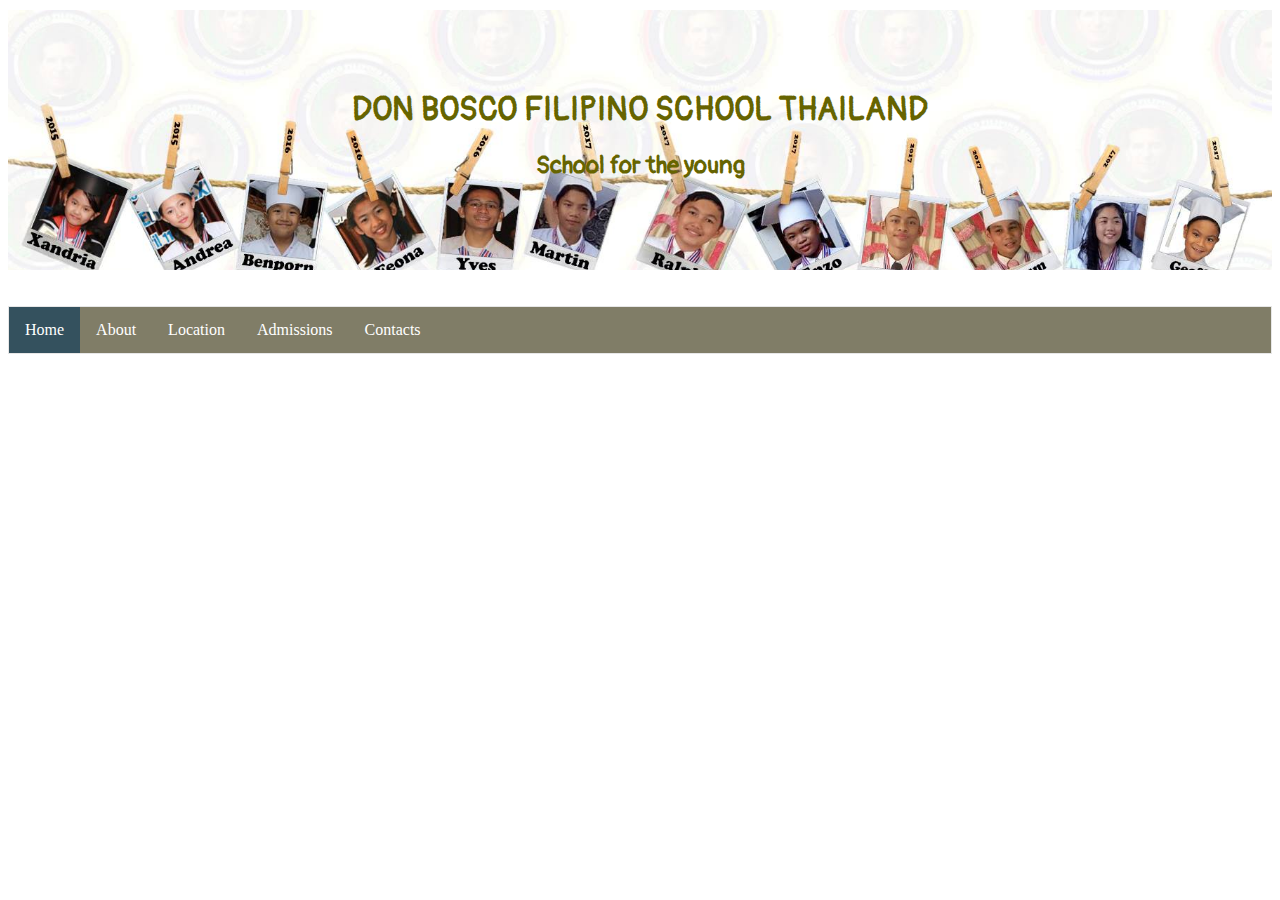
<file: html/html practice.html/donbosco.html>
<!DOCTYPE html>
<html>
  <head>
    <title>DON BOSCO FILIPINO SCHOOL WEBSITE </title>
    <link rel="stylesheet" type="text/css" href="donboscostyle.css">
  </head>

  <body>
    <div class= "header">
       <h1> DON BOSCO FILIPINO SCHOOL THAILAND </h1>
       <h2> School for the young </h2>
     </div>
     <br>
   </br>

     <ul>
       <li><a class="active" href="#home">Home</a></li>
       <li><a href="#about">About</a></li>
       <li><a href="#location">Location</a><li>
       <li><a href="#admissions">Admissions</a><li>
       <li><a href="#contacts">Contacts</a></li>
     </ul>


  </body>
</html>
</file>
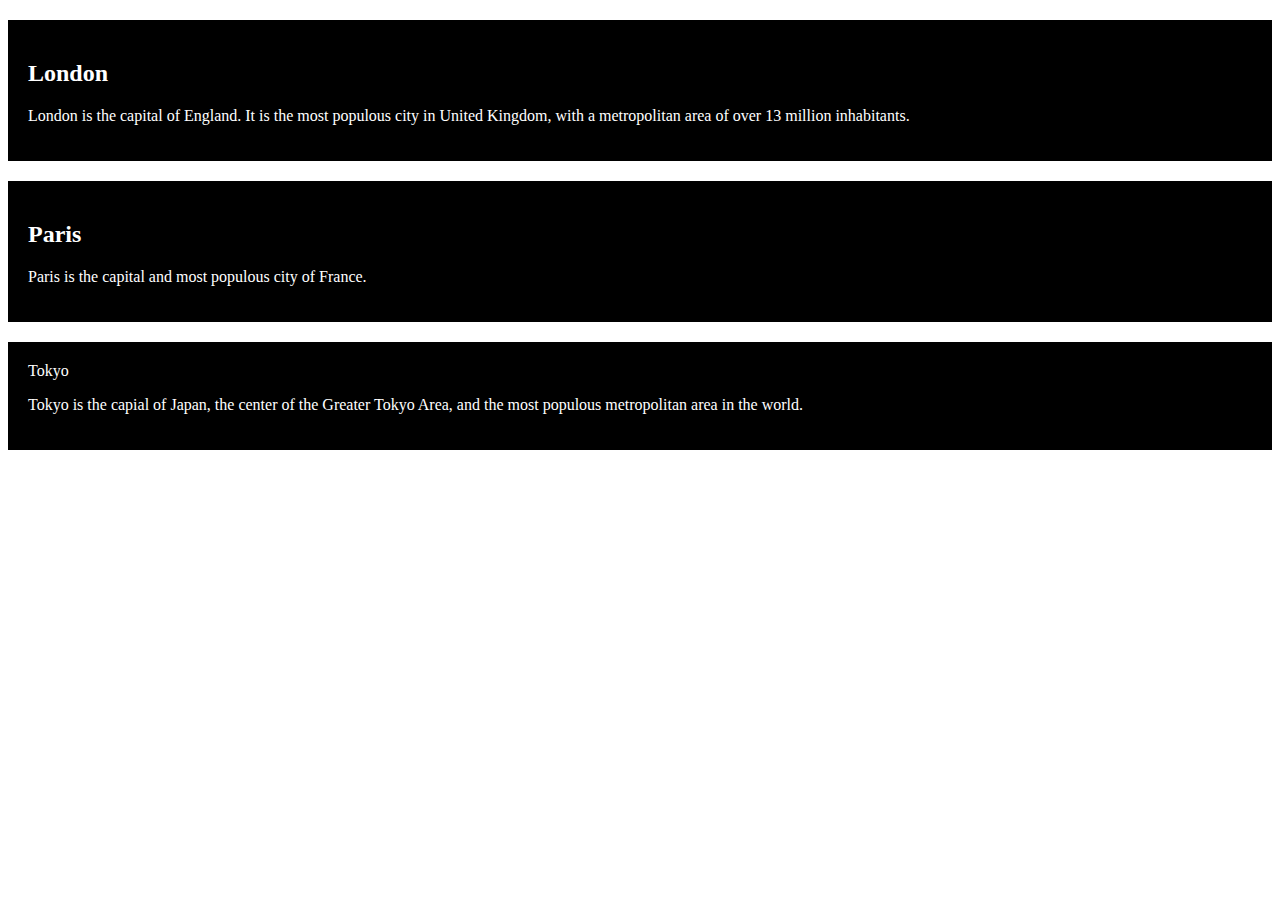
<file: html/html practice.html/html practice.html>
<!DOCTYPE html>
<html>
<head>
  <style>
  div.cities {
    background-color: black;
    color: white;
    margin: 20px 0 20px 0;
    padding: 20px;
  }
  </style>
</head>
<body>

  <div class="cities">
    <h2> London </h2>
    <p> London is the capital of England. It is the most populous city in
      United Kingdom, with a metropolitan area of over 13 million inhabitants. </p>
  </div>

  <div class="cities">
    <h2> Paris </h2>
    <p>Paris is the capital and most populous city of France. </p>
  </div>

  <div class = "cities"
  <h2>Tokyo</h2>
  <p>Tokyo is the capial of Japan, the center of the Greater Tokyo Area,
    and the most populous metropolitan area in the world. </p>
  </div>

</body>
</html>
</file>
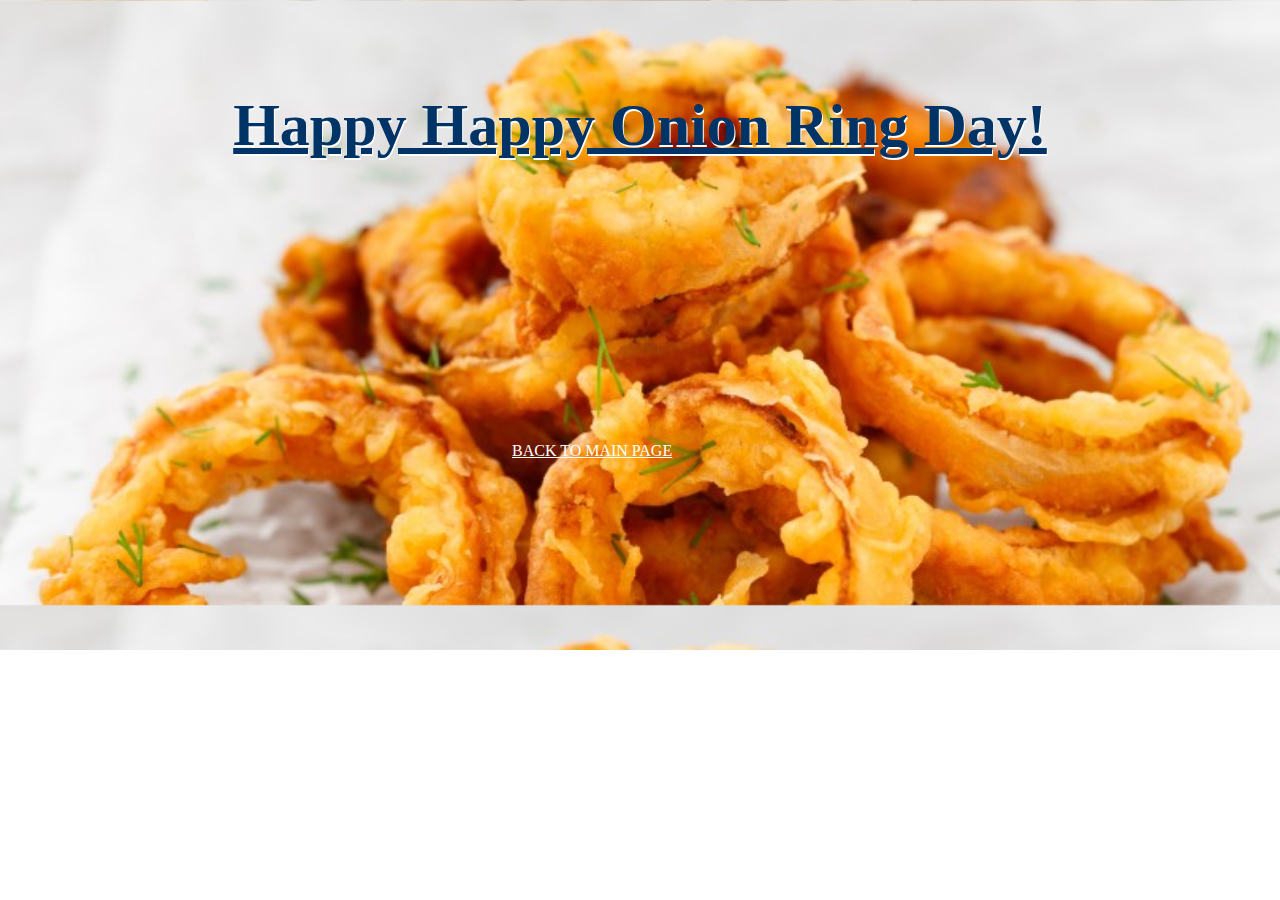
<file: html/references/onions 2/next.html>
<!DOCTYPE html>
<html>
  <head>
    <title>Onion Ring Day</title>
    <link rel="stylesheet" href="css/style.css">
  </head>
  <body>
    <!-- This is the Home Page -->
    <div class="pages bg" id="home">
      <div id="banner">
        <h1>Happy Happy Onion Ring Day!</h1>
        <div id="nav">
            <a href="onion.html">BACK TO MAIN PAGE</a>
        </div>
      </div>
    </div>

  </body>
</html>
</file>
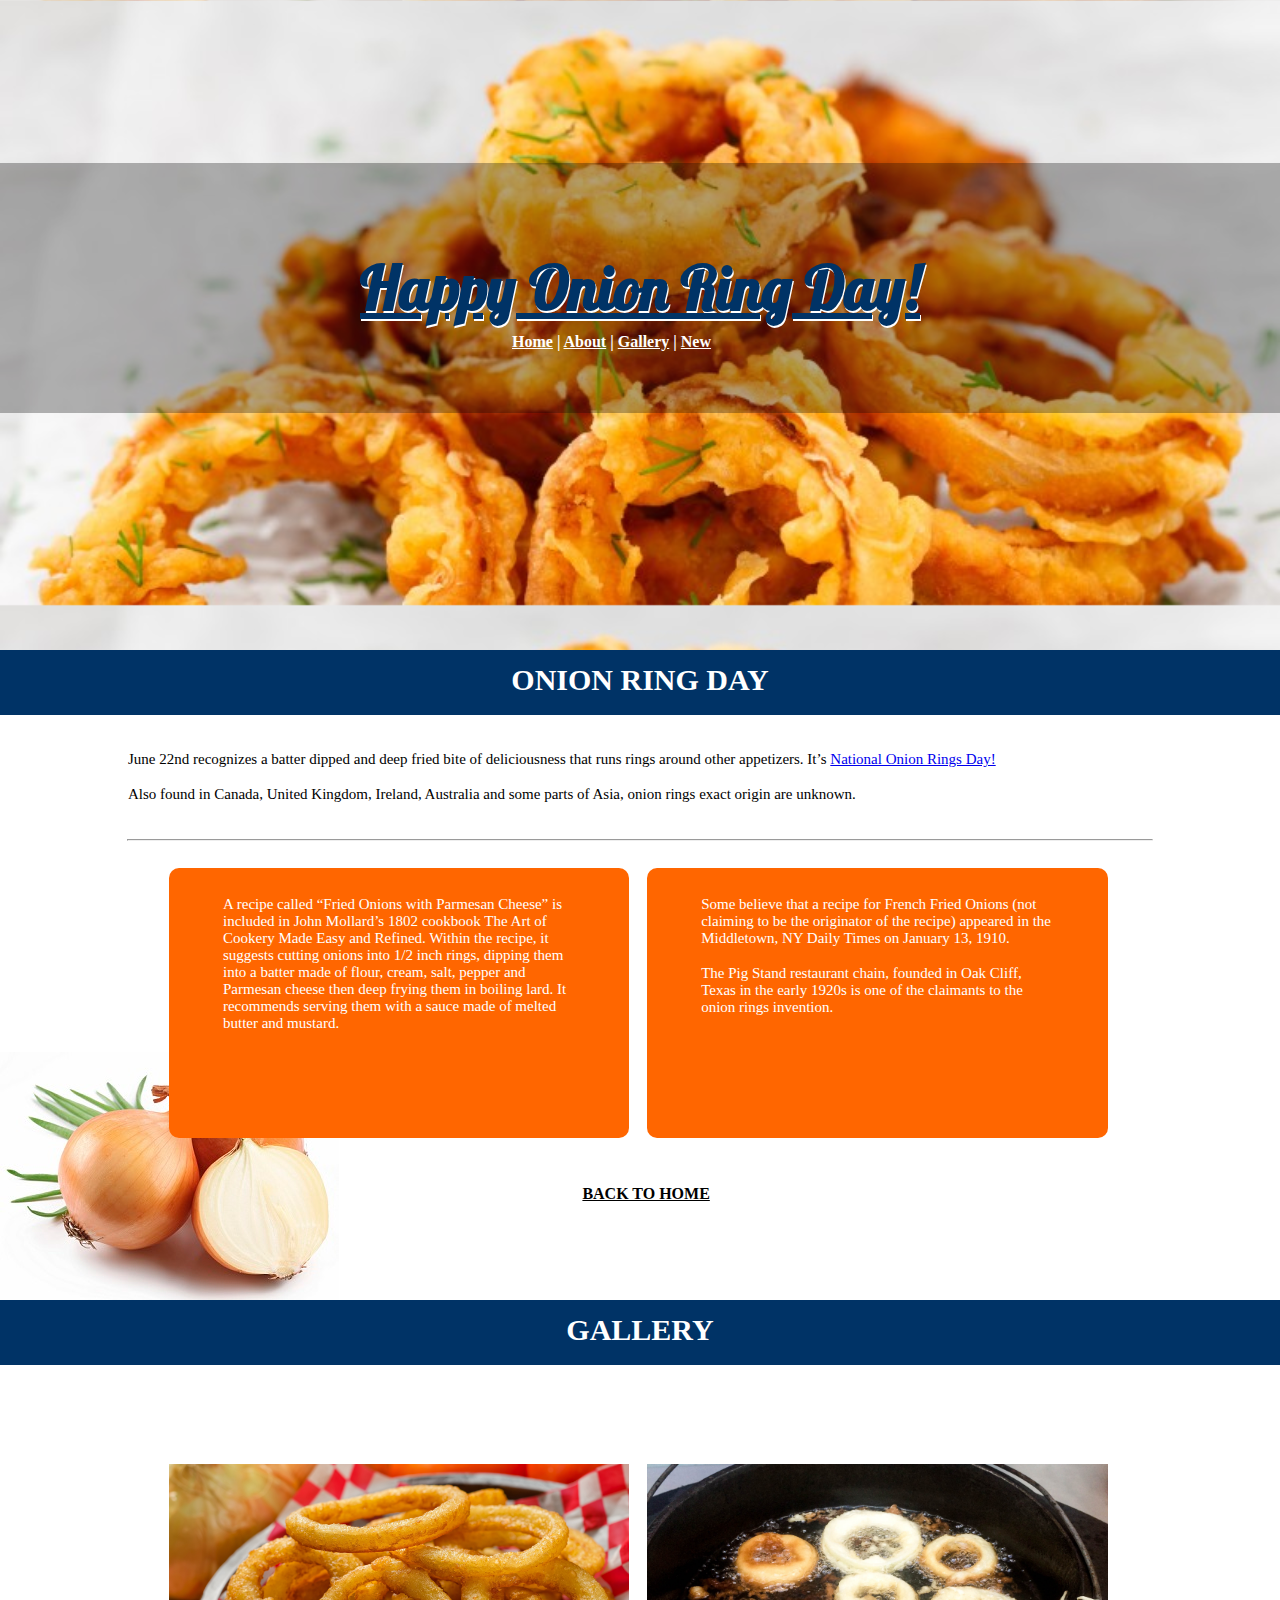
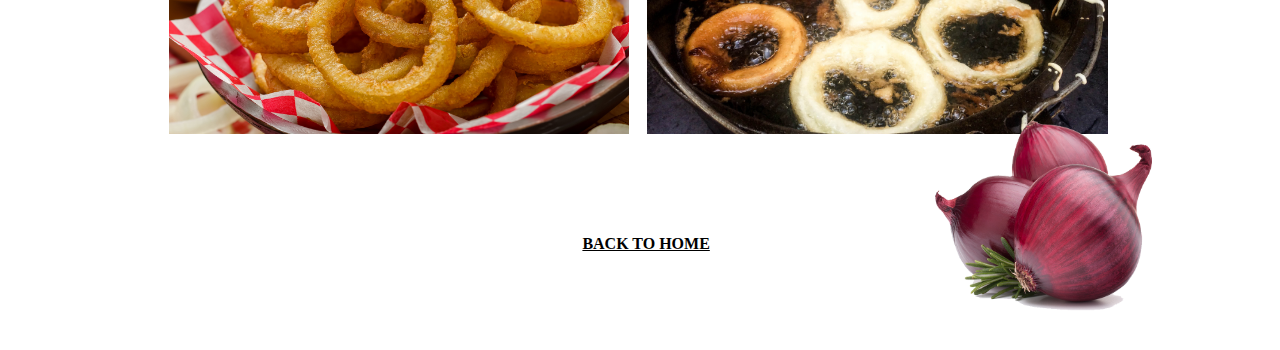
<file: html/references/onions 2/onion.html>
<!DOCTYPE html>
<html>
  <head>
    <title>Onion Ring Day</title>
    <link rel="stylesheet" href="css/style.css">
  </head>
  <body>
    <!-- This is the Home Page -->
    <div class="pages bg" id="home">
      <div class="banner">
        <h1>Happy Onion Ring Day!</h1>
        <div id="nav">
            <a href="#home">Home</a> | <a href="#about">About</a> | <a href="#gallery">Gallery</a> | <a href="next.html">New</a>
        </div>
      </div>
    </div>

    <!-- This is the About Page  -->
    <div class="pages onion" id="about">
      <div class="header">
          <h6>ONION RING DAY</h6>
      </div>
      <br />
      <div>
        <br />
        <p>June 22nd recognizes a batter dipped and deep fried bite of deliciousness that runs rings around other appetizers.  It’s <a href="https://www.nationaldaycalendar.com/national-onion-rings-day-june-22/">National Onion Rings Day!</a></p>
        <br />
        <p>Also found in Canada, United Kingdom, Ireland, Australia and some parts of Asia, onion rings exact origin are unknown.</p>
      <br />  <br /> <hr /> <br />
        <div class="row">
          <div class="col">
            <br />
            <p>A recipe called “Fried Onions with Parmesan Cheese” is included in John Mollard’s 1802 cookbook The Art of Cookery Made Easy and Refined.  Within the recipe, it suggests cutting onions into 1/2 inch rings, dipping them into a batter made of flour, cream, salt, pepper and Parmesan cheese then deep frying them in boiling lard. It recommends serving them with a sauce made of melted butter and mustard.</p>
          </div>
          <div class="col">
            <br />
            <p>Some believe that a recipe for French Fried Onions (not claiming to be the originator of the recipe) appeared in the Middletown, NY Daily Times on January 13, 1910.</p>
            <br />
            <p>The Pig Stand restaurant chain, founded in Oak Cliff, Texas in the early 1920s is one of the claimants to the onion rings invention.</p>
          </div>
        </div>
      </div>
      <div class="back">
                <a href="#home">BACK TO HOME</a>
      </div>
    </div>

<!-- This is the Gallery Page -->
<div class="pages" id="gallery">
  <div class="header">
      <h6>GALLERY</h6>
  </div>
  <br />
  <div>
    <br />
    <br />  <br />
    <br />
    <div class="row">

       <!-- This is image 1-->
      <div class="col o1 no-radius">
        <iframe width="100%" height="100%" src="https://www.youtube.com/embed/u9D8Z4SfrXM" frameborder="0" allowfullscreen></iframe>
      </div>
      <div class="col o2 no-radius">
        <!-- This is image 2. -->
      </div>
    </div>
  </div>
  <img class="red" src="images/red.png" alt="Red Onion" />
  <div class="back">
            <a href="#home">BACK TO HOME</a>
  </div>
</div>








  </body>
</html>
</file>
<file: html/html practice.html/donboscostyle.css>
@import url('https://fonts.googleapis.com/css?family=Pangolin');

div.header{
   background-image: url("donboscoimages/pic.jpeg");
   background-size: 100%;
   margin-top: 10px;
   padding: 70px;
      }

h1, h2{
  color: #666400;
  font-weight: bold;
  position: relative;
  text-align: center;
  margin-top: 10px;
  font-family: 'Pangolin';
}

ul{
  list-style-type: none;
  margin:0;
  padding: 0;
  overflow: hidden;
  border: 1px solid #e7e7e7;
  background-color: #807D67;
}

li {
  float: left;
}

li a {
  display: block;
  color: white;
  text-align: center;
  padding: 14px 16px;
  text-decoration: none;
}

li a:hover:not(.active) {
  background-color: #345A5E;
}

li a.active{
  color: white;
  background-color: #34515E
}

.dropbtn {
  background-color: #4CAF50;
  color: white;
  padding: 16px;
  font-size: 16px;
  border: none;
  cursor: pointer;
}

.dropdown {
  position: relative;
  display: inline-block;
}

.dropdown-content {
  display: none;
  position:absolute;
  background-color: #f9f9f9;
  min-width: 160px;
  box-shadow:0px 8px 16px 0px rgba(0,0,0,0,2);
  z-index: 1;
}

.dropdown-content a{
  color: black;
  padding: 12px 16px;
  text-decoration: none;
  display: block;
}

.dropdown-content a:hover {background-color: #f1f1f1}

.dropdown:hover .dropdown-content {
  display:block;
}
.dropdown:hover .dropbtn {
  background-color: #3e8e41;
}
</file>
<file: html/references/onions 2/css/style.css>
@import url('https://fonts.googleapis.com/css?family=Lobster');

      *{
        padding: 0px;
        margin: 0px;
      }

      .pages{
        width: 100%;
        height: 650px;
        position: relative;
      }

      .bg{
        background-image: url('../images/bg.jpg');
        background-size: 100%, 100%;
      }

      .banner{
        width: 100%;
        height: 250px;
        position: relative;
        top: 25%;
        background-color: rgba(8, 8, 8, 0.3);
        /*background-color: rgba(0, 51, 102, 0.3);*/
        font-weight: bolder;
        font-family: lobster;

      }
      h1{
        font-size: 60px;
        line-height: 250px;
        color: #003366;
        text-decoration: underline;
        text-align: center;
        text-shadow: 1px 2px #FFFFFF;
      }
      /*h1:hover{
      background-color: rgba(255, 0, 0  , 0.3);
      }*/

      #nav{
        position: absolute;
        top: 68%;
        left: 40%;
        color: #FFFFFF;
        font-family: verdana;
      }

      #nav a:link{
        color: #FFFFFF;
      }

    #nav a:hover{
          text-decoration: overline;
      }

    #nav a:visited{
        color: #FFFFFF;
      }

    .header{
          position: relative;
          width: 100%;
          height: 10%;
          background-color: #003366;
          font-family: 'times new roman';
      }

      h6{
        color: #FFFFFF;
        height: 100%;
        width: 100%;
        text-align: center;
        font-size: 30px;
        line-height: 200%;
      }

      p{
        width: 80%;
        margin: auto;
        font-size: 15px;
        font-family: verdana;
      }

      .row{
        width: 80%;
        padding-left: 5%;
        margin: auto;
        position: relative;
        color: #FFFFFF;
      }

      .col{
        float: left;
        padding: 1%;
        margin: 0.85%;
        width: 43%;
        height: 250px;
        background-color: #FF6600;
        border-radius: 10px;
      }

      .no-radius{
        border-radius: 0;

      }
      .onion{
        background-image: url(../images/onion.jpg);
        background-repeat: no-repeat;
        background-position: left bottom;
      }


      hr{
        width: 80%;
        margin: auto;
      }

      .back{
        position: absolute;
        bottom: 15%;
        left: 45.5%;
      }

      .back a{
        color: #000000;
        font-weight: bolder;
      }

      .o1{
        background-image: url('../images/o1.jpg');
        background-repeat: no-repeat;
        background-size: 100%, 100%;
      }

      .o2{
        background-image: url('../images/o2.jpg');
        background-repeat: no-repeat;
        background-size: 100%, 100%;
      }

      .comment{
        position: absolute;
        bottom: 0;
      }

      .red{
        width: 220px;
        height: 220px;
        position: absolute;
        bottom: 5%;
        right: 10%;
      }
</file>
